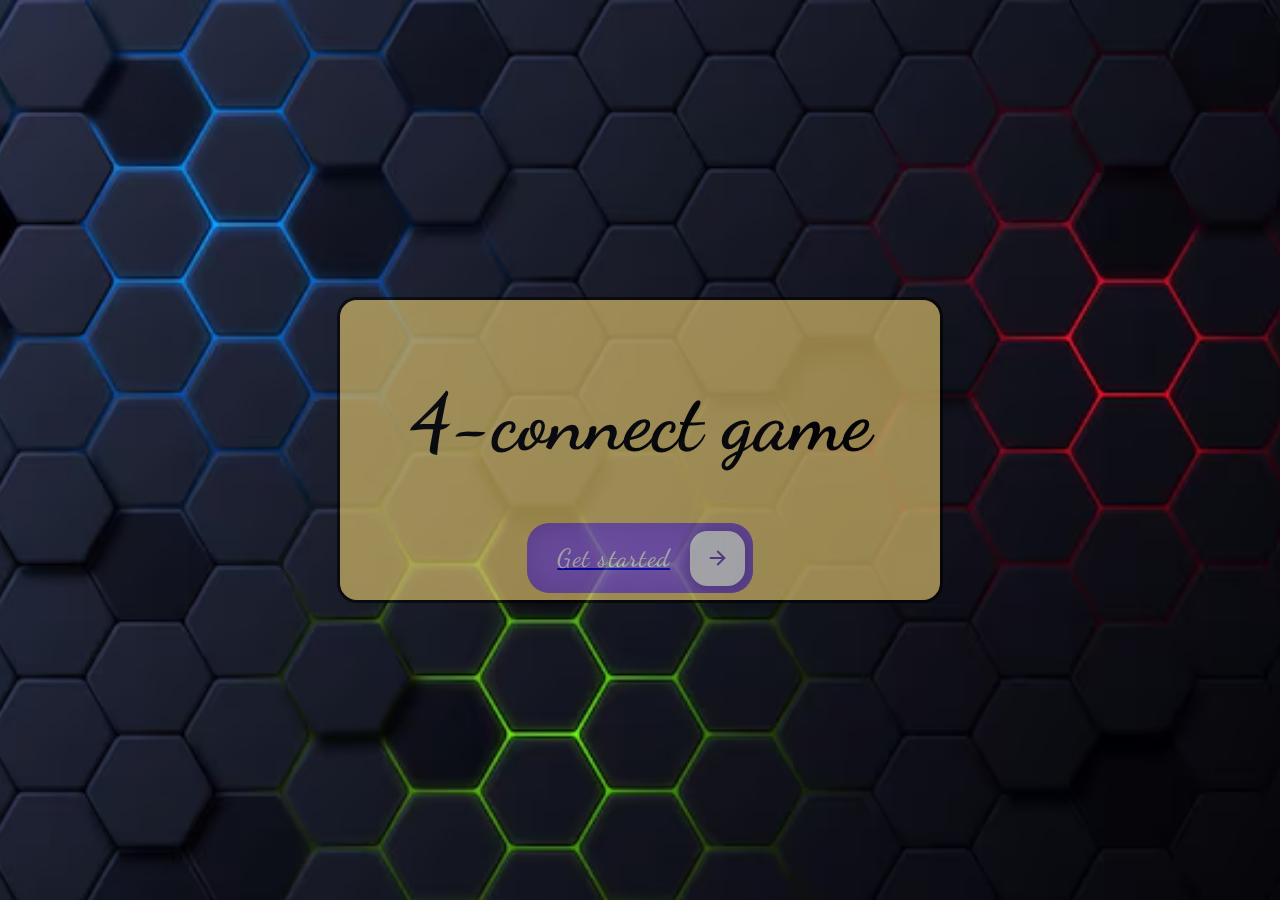
<file: index.html>
<!DOCTYPE html>
<html lang="en">
<head>
    <meta charset="UTF-8">
    <meta name="viewport" content="width=device-width, initial-scale=1.0">
    <title>4-connect game</title>
    <link rel="stylesheet" href="styles.css">
    <link rel="website icon" href="img/icon.jpeg" type="image/png/jpeg">
    <link rel="preconnect" href="https://fonts.googleapis.com">
    <link rel="preconnect" href="https://fonts.gstatic.com" crossorigin>
    <link href="https://fonts.googleapis.com/css2?family=Dancing+Script:wght@400..700&display=swap" rel="stylesheet">
    <link rel="stylesheet" href="https://cdnjs.cloudflare.com/ajax/libs/animate.css/4.1.1/animate.min.css">
</head>
<body>
    <div class="container animate__animated animate__bounceInRight">
        <div class="title animate animate__zoomInDown">
            <h1>4-connect game</h1>
            <a href="game.html">
                <button class="cssbuttons-io-button">
                  Get started
                  <div class="icon">
                    <svg height="24" width="24" viewBox="0 0 24 24" xmlns="http://www.w3.org/2000/svg">
                      <path d="M0 0h24v24H0z" fill="none"></path>
                      <path d="M16.172 11l-5.364-5.364 1.414-1.414L20 12l-7.778 7.778-1.414-1.414L16.172 13H4v-2z" fill="currentColor"></path>
                    </svg>
                  </div>
                </button>
            </a>
        </div>
    </div>
</body>
</html>
</file>
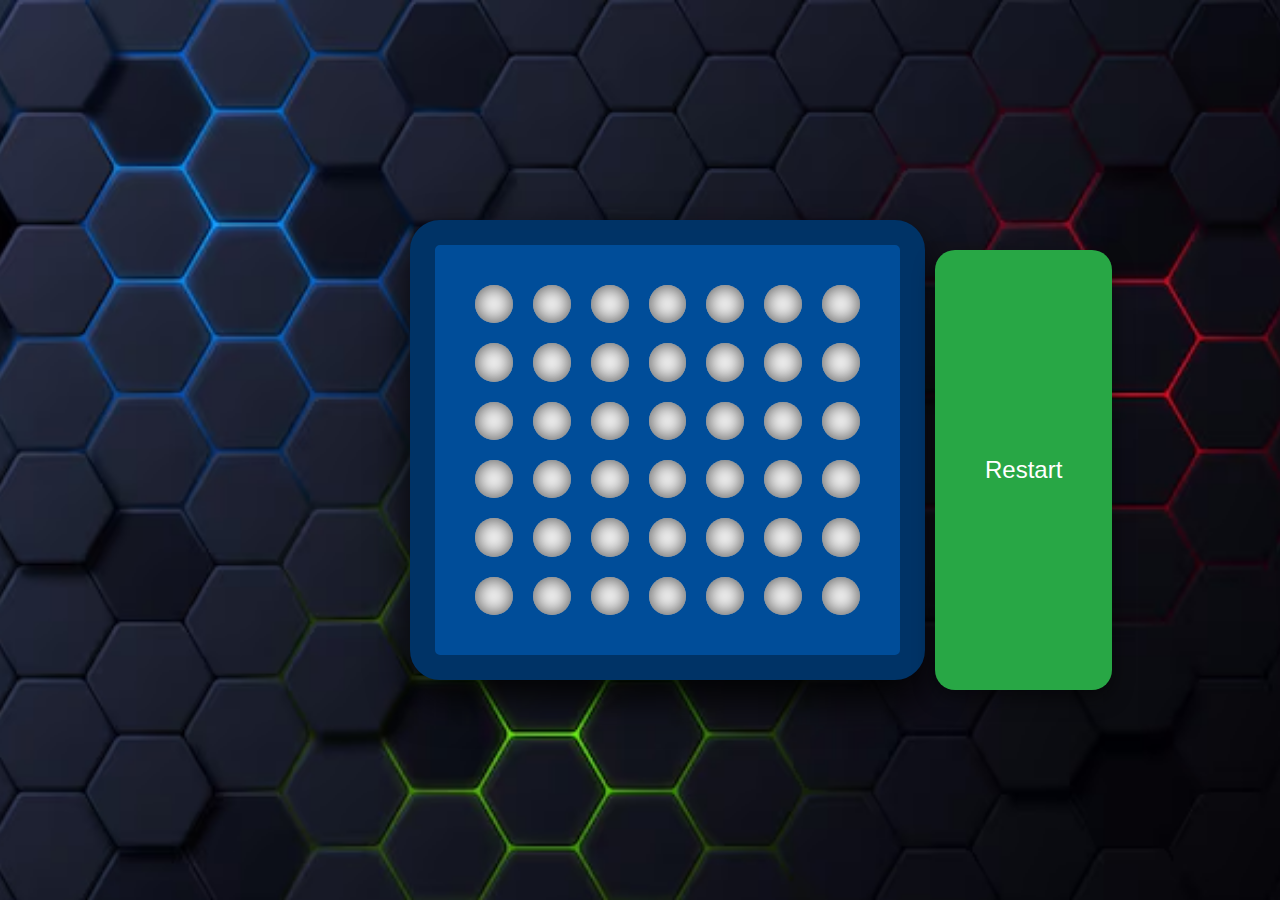
<file: game.html>
<!DOCTYPE html>
<html lang="en">
<head>
    <meta charset="UTF-8">
    <meta name="viewport" content="width=device-width, initial-scale=1.0">
    <title>4-connect game</title>
    <link rel="stylesheet" href="styles.css">
    <script defer src="script.js"></script>
</head>
<body>
    <div class="background">
        <div class="game-container">
            <div class="game-board"></div>
            <p id="status"></p>
            <button id="restart">Restart</button>
        </div>
    </div>
</body>
</html>
</file>
<file: styles.css>
body {
    background-image: url("img/bg.avif");
    background-size: cover;
    background-position: center;
    background-repeat: no-repeat;
    background-attachment: fixed;
    height: 100vh;
    width: 100vw;
    margin: 0;
    display: flex;
    align-items: center;
    justify-content: center;
}

.background {
    height: 100%;
    width: 100%;
    display: flex;
    align-items: center;
    justify-content: center;
}   

.container {
    border: 3px solid rgb(0, 0, 0);
    height: 300px;
    width: 600px;
    border-radius: 25px;
    background-color: #f7d776;
    border-radius: 20px;
    filter: opacity(0.6);
    animation-name: animate__bounceInRight;
    animation-duration: 2s;
}
.title{
    text-align: center;
    font-size: 40px;
    font-family: "Dancing Script", cursive;
    color: rgb(0, 0, 0);
    margin-top: 20px;
    display: flex;
    flex-direction: column;
    justify-items: center;
    justify-content: center;
    align-items: center;
    
}

.cssbuttons-io-button {
    background: #a370f0;
    color: white;
    font-family: inherit;
    padding: 0.35em;
    padding-left: 1.2em;
    font-size: 25px;
    font-weight: 500;
    border-radius: 0.9em;
    border: none;
    letter-spacing: 0.05em;
    display: flex;
    align-items: center;
    box-shadow: inset 0 0 1.6em -0.6em #714da6;
    overflow: hidden;
    position: relative;
    height: 2.8em;
    padding-right: 3.3em;
    cursor: pointer;
    transition: all 0.3s;
    text-decoration: none;
  }
  
  .cssbuttons-io-button .icon {
    background: white;
    margin-left: 1em;
    position: absolute;
    display: flex;
    align-items: center;
    justify-content: center;
    height: 2.2em;
    width: 2.2em;
    border-radius: 0.7em;
    box-shadow: 0.1em 0.1em 0.6em 0.2em #7b52b9;
    right: 0.3em;
    transition: all 0.3s;
  }
  
  .cssbuttons-io-button:hover .icon {
    width: calc(100% - 0.6em);
  }
  
  .cssbuttons-io-button .icon svg {
    width: 1.1em;
    transition: transform 0.3s;
    color: #7b52b9;
  }
  
  .cssbuttons-io-button:hover .icon svg {
    transform: translateX(0.1em);
  }
  
  .cssbuttons-io-button:active .icon {
    transform: scale(0.95);
  }

.animate__animated {
    --animate-duration: 1s; 
}
.animate {
    animation-duration: 2s;
}

.game-container {
    display: flex;
    text-align: center;
    height: 30rem;
    width: 30rem;
    padding: 50px;

}

.game-board {
    margin:10px ;
    display: grid;
    grid-template-rows: repeat(6, 1fr);
    grid-template-columns: repeat(7, 1fr);
    gap: 20px; 
    background-color: #004d99;
    border: 25px solid #003366;
    border-radius: 30px;
    padding: 40px;
    width: 100%; 
    max-width: 1600px;
    aspect-ratio: 7 / 6;
    box-shadow: 0 20px 40px rgba(0, 0, 0, 0.9);
}


.cell {
    width: 100%;
    height: 100%;
    background-color: #ffffff;
    border-radius: 50%;
    box-shadow: inset 0 0 20px rgba(0, 0, 0, 0.7);
    cursor: pointer;
    transition: transform 0.2s ease, background-color 0.3s ease;
}


.cell:hover {
    transform: scale(1.3);
}

.red {
    background-color: red;
    box-shadow: 0 0 20px rgba(255, 0, 0, 0.9);
}

.yellow {
    background-color: yellow;
    box-shadow: 0 0 20px rgba(255, 255, 0, 0.9);
}

.winner {
    animation: winnerBlink 0.5s infinite alternate;
}

@keyframes winnerBlink {
    from { transform: scale(1); }
    to { transform: scale(1.3); }
}

#restart {
    margin-top: 40px;
    padding: 25px 50px;
    font-size: 24px;
    background-color: #28a745;
    color: white;
    border: none;
    border-radius: 20px;
    cursor: pointer;
    box-shadow: 0 8px 20px rgba(0, 0, 0, 0.5);
}

#restart:hover {
    background-color: #218838;
}
</file>
